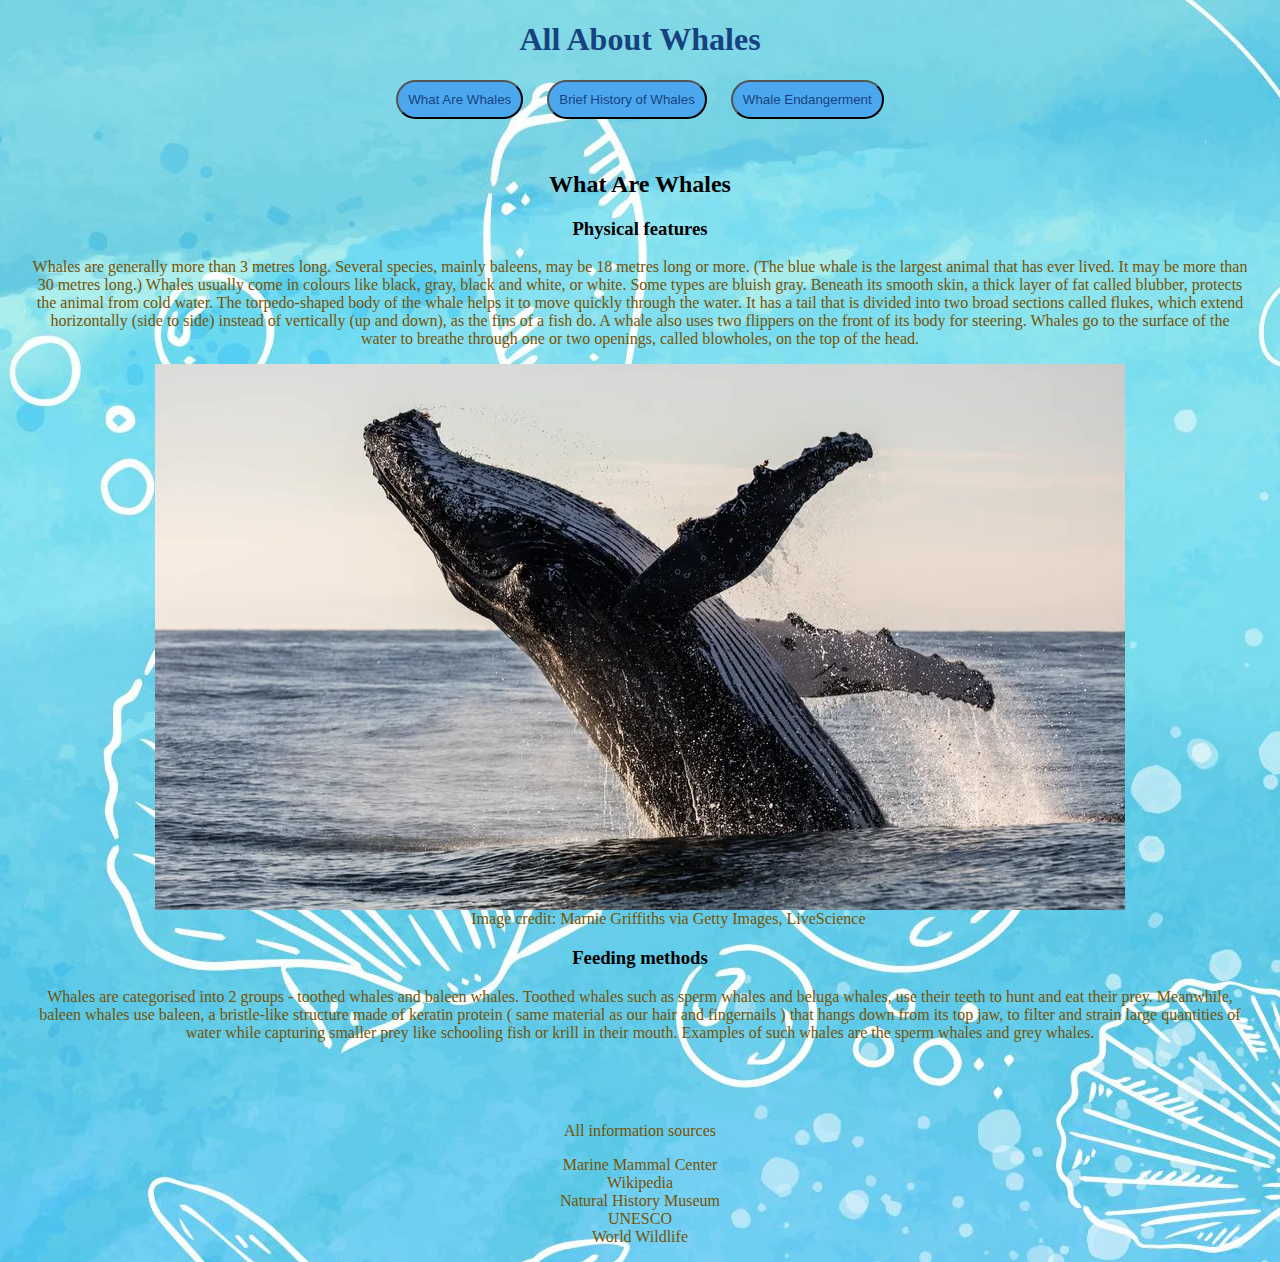
<file: lab2_szeqing_253266U_A2/index.html>
<!DOCTYPE html>
<html lang="en">

<head>
    <meta charset="UTF-8">
    <meta name="viewport" content="width=device-width, initial-scale=1.0">
    <script src="main.js" defer></script>
    <link rel="stylesheet" href="style.css">
    <title>Whales</title>
</head>

<body>
    <header>
        <h1>All About Whales</h1>
    </header>
    <nav> <!--menu system-->
        <ul>
            <li><button id="page1btn">What Are Whales</button></li>
            <li><button id="page2btn">Brief History of Whales</button></li>
            <li><button id="page3btn">Whale Endangerment</button></li>
        </ul>
    </nav>
    <main id="pagecontainer">
        <section class="page" id="page1">
            <h2>What Are Whales</h2>
            <h3>Physical features</h3>
            <p>
                Whales are generally more than 3 metres long. Several species, mainly baleens, may be 18 metres long or
                more. (The blue whale is the largest animal that has ever lived. It may be more than 30 metres long.)
                Whales usually come in colours like black, gray, black and white, or white. Some types are bluish gray.
                Beneath its smooth skin, a thick layer of fat called blubber, protects the animal from cold water.
                The torpedo-shaped body of the whale helps it to move quickly through the water. It has a tail that is
                divided into two broad sections called flukes, which extend horizontally (side to side) instead of
                vertically
                (up and down), as the fins of a fish do. A whale also uses two flippers on the front of its body for
                steering. Whales go to the surface of the water to breathe through one or two openings, called
                blowholes, on the
                top of the head.
            </p>
            <figure>
                <picture>
                    <img src="images/whale.jpg" alt="Whale">
                </picture>
                <figcaption>Image credit: Marnie Griffiths via Getty Images,&nbsp;<a href="https://www.livescience.com/animals/whales/whales-facts-about-the-largest-animals-on-earth" target="_blank" rel="noopener noreferrer">LiveScience</a></figcaption>
            </figure>
            <h3>Feeding methods</h3>
            <p>
                Whales are categorised into 2 groups - toothed whales and baleen whales. Toothed whales such as sperm
                whales and beluga whales, use their teeth to hunt and eat their prey. Meanwhile, baleen whales use
                baleen, a bristle-like structure made of keratin protein ( same material as our hair and fingernails )
                that hangs down from its top jaw, to filter and strain large quantities of water while capturing
                smaller prey like schooling fish or krill in their mouth. Examples of such whales are the sperm whales
                and grey whales.
            </p>
        </section>
        <section class="page" id="page2">
            <h2>Brief History of Whales</h2>
            <h3>What Whales Looked Like Before</h3>
            <p>
                Although whales are expert swimmers and perfectly adapted to life underwater, these marine mammals
                actually used to walked on four legs. Their land-dwelling ancestors lived about 50 million years ago.
            </p>
            <h3>Wadi Al-Hitan</h3>
            <figure>
                <picture>
                    <img src="images/WadiAlHitan.jpg" alt="Wadi Al Hitan">
                </picture>
                <figcaption>Image credit:&nbsp;<a href="https://westwards.de/2023/02/visit-to-wadi-al-hitan/" target="_blank" rel="noopener noreferrer">Westwards</a></figcaption>
            </figure>
            <p>
                Many of the fossils of their ancestors are found at Wadi Al-Hitan, Whale Valley, in the Western Desert
                of Egypt. The remains display the typical streamlined body form of modern whales, yet retain some of the
                primitive aspects of skull and tooth structure. The largest skeleton found reached up to 21 m in length,
                with well-developed five-fingered flippers on the forelimbs and the unexpected presence of hind legs,
                feet, and toes, not known previously in any archaeoceti (a now extinct sub-order of whales). Their form
                was serpentine and they were carnivorous. A few of these skeletal remains are exposed but most are
                shallowly buried in sediments, slowly uncovered by erosion. Wadi Al-Hitan provides evidence of millions
                of years of coastal marine life.
            </p>
        </section>
        <section class="page" id="page3">
            <h2>Whale Endangerment</h2>
            <h3>Statistics</h3>
            <p>
                According to the official World Wildlife Fund (WWF) website, 6 out of the 13 great whale species are
                classified as endangered or vulnerable, even after decades of protection. An estimated minimum of
                300,000 whales and dolphins are killed each year as a result of fisheries bycatch, while others succumb
                to a myriad of threats including shipping and habitat loss.
            </p>
            <h3>Impacts of Whaling</h3>
            <figure>
                <picture>
                    <img src="images/whaling.jpg" alt="Whaling">
                </picture>
                <figcaption>Image credit:&nbsp;<a href="https://nha.org/research/nantucket-history/history-topic/whaling/" target="_blank"
                        rel="noopener noreferrer">Nantucket Historical Asocciation</a></figcaption>
            </figure>
            <p>
                From the early 17th century until as recently as 1986, humans hunted whales for their oil, meat, and
                body
                parts. The International Whaling Commission (IWC), the organization responsible for regulating whaling,
                placed a global ban on commercial whaling in 1986 (the US outlawed whaling in 1971). While whaling is
                illegal in most countries, Norway, Japan, and Iceland continue to engage in the practice. During the
                global whaling period, scientists estimate that whale populations declined by 66 to 90 percent from
                pre-whaling numbers.
            </p>
        </section>
    </main>

<footer id="info">
    <p>All information sources</p>
    <a href="https://www.marinemammalcenter.org/storage/app/media/Misc/PDF/Learning%20Resources/eat-like-a-whale-activity.pdf" target="_blank" rel="noopener noreferrer">Marine Mammal Center</a>
    <a href="https://en.wikipedia.org/wiki/Baleen_whale" target="_blank" rel="noopener noreferrer">Wikipedia</a>
    <a href="https://www.nhm.ac.uk/discover/when-whales-walked-on-four-legs.html" target="_blank" rel="noopener noreferrer">Natural History Museum</a>
    <a href="https://whc.unesco.org/en/list/1186/" target="_blank" rel="noopener noreferrer">UNESCO</a>
    <a href="https://www.worldwildlife.org/species/whale" target="_blank" rel="noopener noreferrer">World Wildlife</a>
</footer>

</body>

</html>
</file>
<file: lab2_szeqing_253266U_A2/style.css>
.page {
    display: flex;
    flex-direction: column;
    align-items: center;
    text-align: center;
    justify-content: center;
    /* centers vertically */
    padding: 2em;
    box-sizing: border-box;
}

body {
    height: 100%;
    margin: 0;
    display: flex;
    flex-direction: column;
    background-image: url("../lab2_szeqing_253266U_A2/images/ocean.jpg");
    background-size: fill;
    background-position: center;
    background-repeat: no-repeat;
}

main {
    flex: 1;
    display: flex;
    flex-direction: column;
}

nav ul {
    justify-content: space-between;
    /*to put space in between the buttons*/
    list-style: none;
    padding: 0;
    margin: 0;
    gap: 20px;
}

nav ul li {
    display: inline;
    padding: 10px;
}

button {
    padding: 10px 10px 10px 10px;
    border-radius: 2em;
    color: rgb(23, 66, 127);
    background-color: rgb(75, 168, 238);
    transition-duration: 0.4s;
}

button:hover {
    background-color: rgb(161, 216, 252);
}

p {
    color: #775304;
    display: flex;
    flex-wrap: wrap;
    justify-content: center;
}

picture {
    display: flex;
    justify-content: center;
}

figcaption {
    display: flex;
    padding-left: 5%;
    justify-content: center;
}

figure {
    color: #775304;
    text-align: center;
}

a {
    text-decoration: none;
    color: #775304;
}

h1 {
    display: flex;
    justify-content: center;
    color: rgb(23, 66, 127);
}

nav {
    display: flex;
    justify-content: center;
}

h2 {
    display: flex;
    justify-content: center;
}

h3 {
    display: flex;
    justify-content: center;
}

#info a {
    display: inline;
}

#info {
    display: flex;
    flex-direction: column;
    align-items: center;
    padding: 1em;
}
</file>
